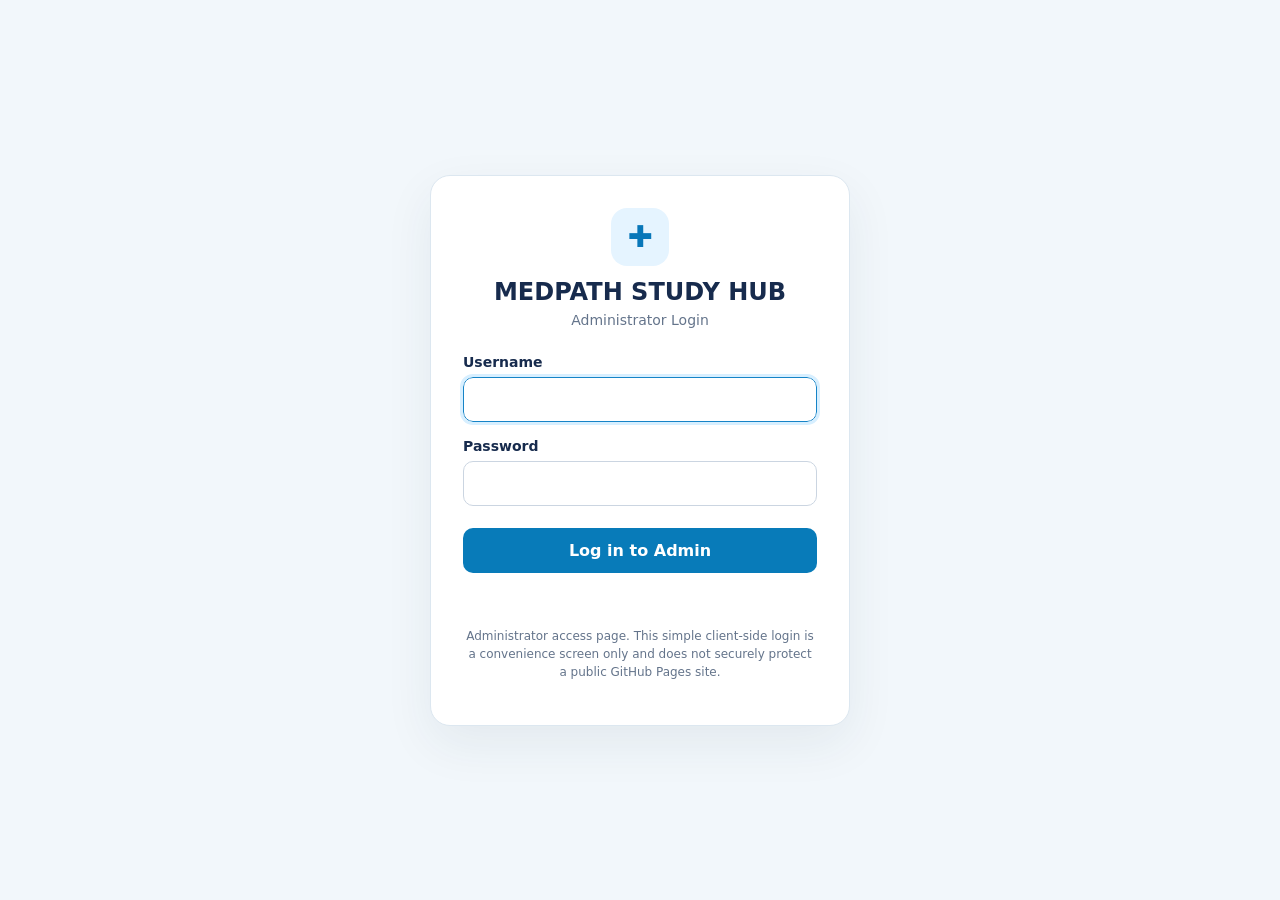
<file: login.html>
<!doctype html>
<html lang="en">
<head>
<meta charset="utf-8"><meta name="viewport" content="width=device-width, initial-scale=1">
<title>MEDPATH Study Hub — Admin Login</title>
<style>
:root{font-family:Inter,system-ui,-apple-system,"Segoe UI",sans-serif;color:#172b4d;background:#f2f7fb}*{box-sizing:border-box}body{margin:0;min-height:100vh;display:grid;place-items:center;padding:20px}.card{width:min(100%,420px);background:#fff;border:1px solid #dce7f0;border-radius:20px;padding:32px;box-shadow:0 18px 50px #17324d12}.brand{text-align:center;margin-bottom:26px}.logo{width:58px;height:58px;display:grid;place-items:center;margin:0 auto 12px;border-radius:16px;background:#e5f4ff;color:#0877b9;font-size:30px}.brand h1{font-size:24px;margin:0 0 6px}.brand p{margin:0;color:#64748b;font-size:14px}label{display:block;font-weight:650;font-size:14px;margin:16px 0 7px}input{width:100%;padding:12px 13px;border:1px solid #cbd5e1;border-radius:10px;font:inherit}input:focus{outline:3px solid #d7efff;border-color:#1684c7}button{width:100%;border:0;border-radius:10px;background:#087bb9;color:#fff;padding:13px;font:inherit;font-weight:700;margin-top:22px;cursor:pointer}button:hover{background:#06689d}.error{color:#b42318;font-size:14px;min-height:20px;margin:12px 0 0}.note{font-size:12px;color:#64748b;text-align:center;line-height:1.5;margin-top:22px}
</style>
</head><body>
<main class="card"><header class="brand"><div class="logo" aria-hidden="true">✚</div><h1>MEDPATH STUDY HUB</h1><p>Administrator Login</p></header>
<form id="loginForm"><label for="username">Username</label><input id="username" name="username" autocomplete="username" required autofocus><label for="password">Password</label><input id="password" name="password" type="password" autocomplete="current-password" required><button type="submit">Log in to Admin</button><p class="error" id="loginError" role="alert"></p></form>
<p class="note">Administrator access page. This simple client-side login is a convenience screen only and does not securely protect a public GitHub Pages site.</p></main>
<script src="passlog.js"></script></body></html>
</file>
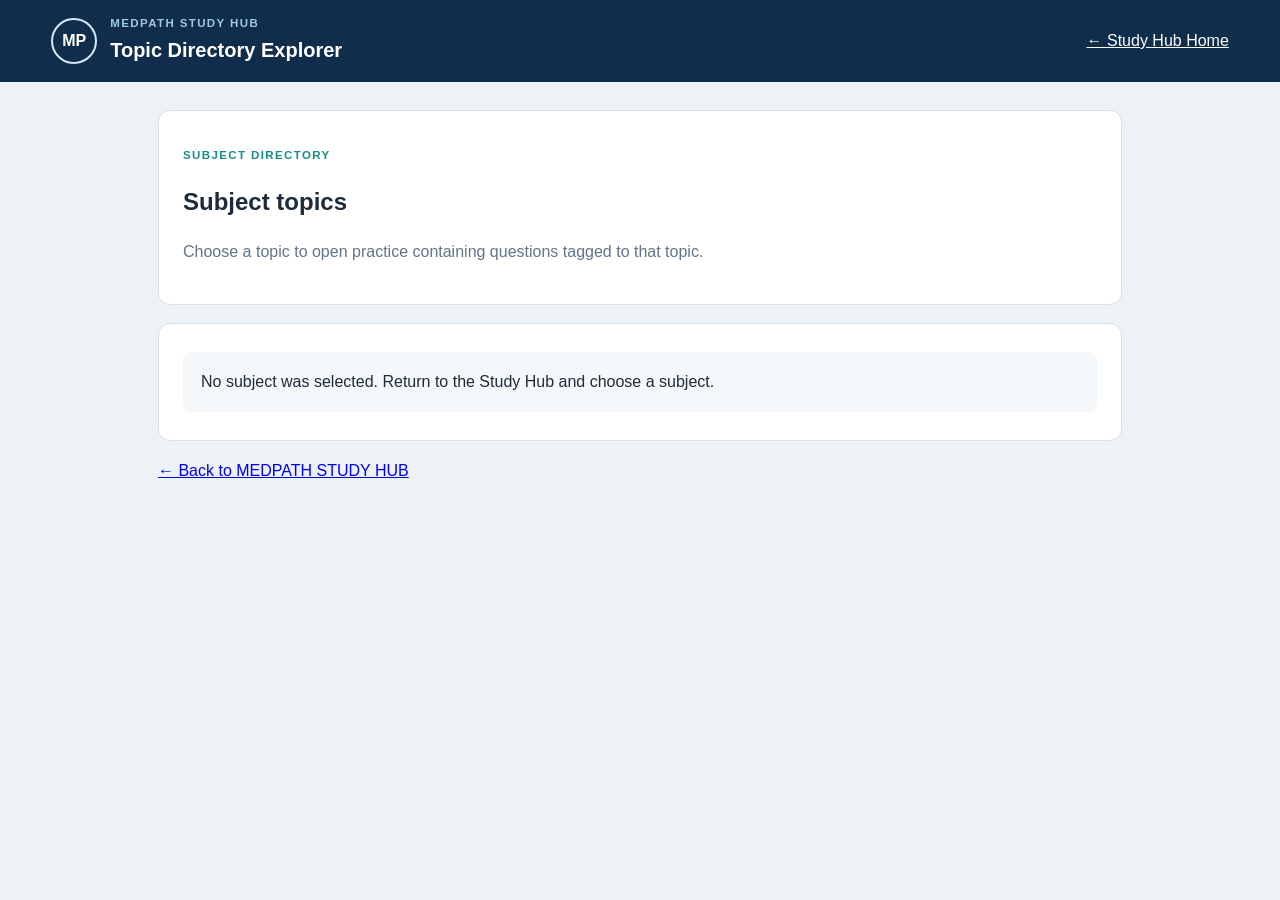
<file: topics.html>
<!doctype html><html lang="en"><head><meta charset="utf-8"><meta name="viewport" content="width=device-width,initial-scale=1"><title>Topic Directory Explorer — MEDPATH STUDY HUB</title><link rel="stylesheet" href="style.css"><style>.topic-shell{max-width:1000px;margin:28px auto;padding:0 18px}.topic-head,.topic-list{background:#fff;border:1px solid #d5e0e8;border-radius:12px;padding:24px;margin-bottom:18px}.topic-list{padding:12px 24px}.topic-row{display:flex;gap:12px;align-items:center;justify-content:space-between;padding:15px 8px;border-bottom:1px solid #e1e8ee;text-decoration:none;color:#183c63}.topic-row:last-child{border-bottom:0}.topic-row:hover{background:#f6fafb}.topic-row small{color:#627487}.folder{font-size:1.2rem}.backlink{color:#fff}.topic-empty{background:#f5f8fa;padding:18px;border-radius:8px}</style></head><body><header class="masthead"><div class="brand"><div class="brandmark">MP</div><div><div class="eyebrow">MEDPATH STUDY HUB</div><h1>Topic Directory Explorer</h1></div></div><a class="backlink" href="index.html">← Study Hub Home</a></header><main class="topic-shell"><section class="topic-head"><p class="eyebrow" style="color:#168c86">SUBJECT DIRECTORY</p><h2 id="subjectTitle">Loading subject…</h2><p class="muted">Choose a topic to open practice containing questions tagged to that topic.</p></section><section class="topic-list"><div id="topicList">Loading topics…</div></section><p><a href="index.html">← Back to MEDPATH STUDY HUB</a></p></main><script src="questions/anatomy.js"></script>
<script src="questions/physiology.js"></script>
<script src="questions/biochemistry.js"></script>
<script src="questions/microbiology.js"></script>
<script src="questions/pathology.js"></script>
<script src="questions/pharmacology.js"></script>
<script src="questions/forensic-medicine.js"></script>
<script src="questions/community-medicine.js"></script>
<script src="questions/ophthalmology.js"></script>
<script src="questions/ent.js"></script>
<script src="questions/general-medicine.js"></script>
<script src="questions/general-surgery.js"></script>
<script src="questions/obstetrics-gynaecology.js"></script>
<script src="questions/paediatrics.js"></script>
<script src="questions/anaesthesiology.js"></script>
<script src="questions/dermatology.js"></script>
<script src="questions/psychiatry.js"></script>
<script src="questions/orthopaedics.js"></script>
<script src="questions/radiology.js"></script>
<script src="question-loader.js"></script><script src="topics.js"></script><script>(()=>{const params=new URLSearchParams(location.search),subject=params.get("subject")||"",bank=window.QUESTION_BANK||[];const norm=s=>String(s||"").toLowerCase().replace(/[^a-z0-9]+/g,"");const rows=bank.filter(q=>norm(q.subject)===norm(subject));const map=new Map();const catalog=window.TOPIC_CATALOG||{};const catKey=Object.keys(catalog).find(k=>norm(k)===norm(subject));(catKey&&Array.isArray(catalog[catKey])?catalog[catKey]:[]).forEach(t=>map.set(String(t).trim(),0));rows.forEach(q=>{const t=String(q.topic||"").trim();if(t)map.set(t,(map.get(t)||0)+1)});document.title=(subject||"Subject")+" Topics — MEDPATH STUDY HUB";document.getElementById("subjectTitle").textContent=subject||"Subject topics";const el=document.getElementById("topicList");if(!subject){el.innerHTML='<p class="topic-empty">No subject was selected. Return to the Study Hub and choose a subject.</p>';return}if(!map.size){location.replace("index2.html?subject="+encodeURIComponent(subject));return}el.innerHTML="";[...map.entries()].sort((a,b)=>a[0].localeCompare(b[0],undefined,{numeric:true,sensitivity:"base"})).forEach(([topic,count])=>{const a=document.createElement("a");a.className="topic-row";a.href="index2.html?subject="+encodeURIComponent(subject)+"&topic="+encodeURIComponent(topic)+"&mode=topic";a.innerHTML='<span><span class="folder">📁</span> '+topic+'</span><small>'+count+' question'+(count===1?'':'s')+' →</small>';el.appendChild(a)})})();</script></body></html>
</file>
<file: style.css>
*{box-sizing:border-box}:root{--navy:#183c63;--navy2:#102d4c;--teal:#168c86;--blue:#2367a8;--line:#d7e0e8;--muted:#627487;--paper:#fff;--bg:#edf2f6;--green:#23814c;--amber:#d99b18;--red:#b23a3a}body{margin:0;background:var(--bg);color:#1e2b38;font:16px/1.5 Arial,Helvetica,sans-serif}.masthead{background:var(--navy2);color:#fff;min-height:82px;padding:14px clamp(16px,4vw,54px);display:flex;justify-content:space-between;align-items:center;gap:18px}.brand{display:flex;align-items:center;gap:13px}.brandmark{width:46px;height:46px;border:2px solid #d5e8f4;border-radius:50%;display:grid;place-items:center;font-weight:bold}.eyebrow{font-size:.72rem;letter-spacing:.12em;font-weight:bold;color:#9ec8e8}.masthead h1{font-size:1.25rem;margin:2px 0}.candidate{display:flex;align-items:center;gap:18px;font-size:.9rem}.timer{font-size:1.35rem;font-weight:bold;background:#fff;color:#173a5c;border-radius:5px;padding:7px 12px;font-variant-numeric:tabular-nums;min-width:120px;text-align:center}main{max-width:1500px;margin:20px auto;padding:0 18px}.panel{background:var(--paper);border:1px solid #d5dee7;border-radius:5px;box-shadow:0 2px 6px #16314a0a}.start{max-width:900px;margin:42px auto;padding:30px}.start h2{margin-top:0}.muted{color:var(--muted)}.formgrid{display:grid;grid-template-columns:repeat(3,minmax(0,1fr));gap:15px;margin:24px 0}.formgrid label{display:grid;gap:7px;font-weight:bold}input,select,textarea{font:inherit;border:1px solid #aebdca;border-radius:4px;padding:10px;width:100%;background:white;color:#1e2b38}.instructions{background:#f5f8fa;border:1px solid var(--line);padding:14px 18px;margin:18px 0}.instructions h3{margin:0}.instructions ul{padding-left:22px}.btn{border:1px solid #9cabb8;background:#f8fafb;color:#23394c;padding:10px 14px;border-radius:4px;font:inherit;font-weight:bold;cursor:pointer}.btn:hover{filter:brightness(.97)}.btn:focus-visible,input:focus-visible,select:focus-visible,textarea:focus-visible{outline:3px solid #76b7ef;outline-offset:2px}.primary{background:var(--teal);border-color:var(--teal);color:white}.small{padding:5px 9px;font-size:.85rem}.hidden{display:none!important}.examstrip{display:flex;justify-content:space-between;align-items:center;background:#dce7ef;border:1px solid #c7d5e0;padding:10px 14px;margin-bottom:12px;border-radius:4px}.examstrip>div:first-child{display:flex;flex-direction:column}.examstrip span{font-size:.82rem;color:#5c7082}.examtools{display:flex;gap:8px}.layout{display:grid;grid-template-columns:minmax(0,1fr) 300px;gap:12px;align-items:start}.mainexam{padding:0;min-height:610px;display:flex;flex-direction:column}.sectionbar{display:flex;justify-content:space-between;gap:12px;background:#e8f0f5;border-bottom:1px solid var(--line);padding:11px 18px;color:#314f69;font-weight:bold;font-size:.88rem}.question-head{display:flex;justify-content:space-between;align-items:center;padding:18px 22px 0}.qnumber{font-weight:bold;color:#334c62}.typebadge{background:#e9f3f5;color:#216e70;padding:4px 9px;border-radius:3px;font-size:.78rem;font-weight:bold}.mainexam h2{font-size:1.15rem;line-height:1.55;margin:14px 22px 20px;font-weight:600}.response{padding:0 22px 26px;flex:1;min-height:240px}.response .choice{display:flex;align-items:flex-start;gap:10px;padding:12px;border:1px solid #d6e0e8;border-radius:4px;margin:9px 0;cursor:pointer}.response .choice:has(input:checked){background:#eff7f7;border-color:#62aaa5}.response input[type=radio],.response input[type=checkbox]{width:auto;margin-top:5px}.response textarea{min-height:115px;resize:vertical}.response .fieldlabel{display:block;font-weight:bold;margin:14px 0 6px}.response .hint{font-size:.86rem;color:var(--muted)}.response .matchrow{display:grid;grid-template-columns:1fr 1fr;gap:12px;align-items:center;margin:10px 0}.response .dragbank{display:flex;gap:8px;flex-wrap:wrap;padding:12px;background:#f3f6f8;border:1px dashed #aebdca;margin:10px 0}.dragword{padding:7px 10px;background:white;border:1px solid #aebdca;border-radius:4px;cursor:grab}.dropzone{min-height:42px;border:1px dashed #8fa2b2;border-radius:4px;padding:8px;margin:5px 0}.qimage{padding:0 22px 16px}.qimage img{max-width:100%;max-height:360px;object-fit:contain;display:block;border:1px solid var(--line);padding:4px}.qimage div{font-size:.8rem;color:var(--muted);margin-top:4px}.examfooter{border-top:1px solid var(--line);padding:13px 18px;display:flex;justify-content:space-between;align-items:center;gap:14px;flex-wrap:wrap;background:#fbfcfd}.legend{display:flex;gap:12px;flex-wrap:wrap;font-size:.78rem;color:#526679}.legend span{display:flex;align-items:center;gap:5px}.actions{display:flex;gap:8px;flex-wrap:wrap}.dot{display:inline-block;width:12px;height:12px;border-radius:2px;background:#e7edf1;border:1px solid #bdc9d2}.dot.answered{background:#218c84;border-color:#218c84}.dot.review{background:#f1bf53;border-color:#d39b27}.dot.unanswered{background:#e7edf1}.dot.both{background:linear-gradient(135deg,#218c84 50%,#f1bf53 50%)}.sidebar{padding:0;overflow:hidden}.profile{display:flex;align-items:center;gap:10px;padding:15px;border-bottom:1px solid var(--line);background:#f9fbfc}.avatar{width:42px;height:42px;display:grid;place-items:center;border-radius:50%;background:#d5e4ed;color:#264f70;font-size:1.2rem;font-weight:bold}.profile span{display:block;font-size:.78rem;color:var(--muted)}.palette-title{display:flex;justify-content:space-between;gap:8px;padding:15px 14px 10px;font-size:.9rem}.palette-title span{color:var(--muted);font-size:.78rem}.qnav{padding:0 14px 16px;display:grid;grid-template-columns:repeat(5,minmax(0,1fr));gap:8px}.qnav button{height:38px;border:1px solid #c6d2dc;border-radius:4px;background:#edf1f4;cursor:pointer;font-weight:bold;color:#31475a}.qnav button.answered{background:#218c84;color:white;border-color:#218c84}.qnav button.flagged{background:#f5c75e;border-color:#d49a1e;color:#473400}.qnav button.both{background:linear-gradient(135deg,#218c84 50%,#f5c75e 50%);color:white}.palette-key{border-top:1px solid var(--line);padding:13px 15px;display:grid;gap:9px;font-size:.78rem;color:#4f6274}.palette-key div{display:flex;gap:8px;align-items:center}.submit{display:block;margin:8px 14px 16px;width:calc(100% - 28px);background:#c7463c;color:white;border-color:#c7463c}.resultbanner{padding:22px;background:var(--navy2);color:white}.resultbanner h2{margin:4px 0}.scoregrid{display:grid;grid-template-columns:repeat(4,minmax(0,1fr));gap:12px;padding:18px}.metric{background:#f1f5f7;padding:14px;border:1px solid var(--line);border-radius:4px}.metric span{display:block;color:var(--muted);font-size:.8rem}.metric strong{font-size:1.45rem}.resultactions{padding:0 18px}.reviewitem{margin:14px 18px;padding:15px;border:1px solid var(--line);border-radius:4px}.reviewitem h4{margin:0 0 8px}.explanation{background:#f3f7f9;padding:10px;margin-top:8px}.correct{color:#187344;font-weight:bold}.wrong{color:#b23a3a;font-weight:bold}#emailStatus{padding:0 18px;color:#315a78}#resultCard>h3{padding:0 18px}footer{text-align:center;color:#65788a;font-size:.8rem;padding:24px}.modal{position:fixed;inset:0;background:#071a2bbb;display:grid;place-items:center;padding:20px}.modalbox{max-width:560px;background:white;padding:26px;border-radius:6px;position:relative}.close{position:absolute;right:12px;top:10px;border:0;background:none;font-size:1.7rem;cursor:pointer}@media(max-width:900px){.layout{grid-template-columns:minmax(0,1fr) 255px}.examfooter{align-items:flex-start}.formgrid{grid-template-columns:1fr}}@media(max-width:680px){.masthead{align-items:flex-start;flex-direction:column}.candidate{width:100%;justify-content:space-between}.layout{grid-template-columns:1fr}.sidebar{order:-1}.qnav{grid-template-columns:repeat(8,minmax(0,1fr))}.mainexam{min-height:0}.examfooter{flex-direction:column}.scoregrid{grid-template-columns:repeat(2,minmax(0,1fr))}.sectionbar{font-size:.76rem}.candidate{font-size:.8rem}}
.library{padding:18px 20px;margin-bottom:14px}.library h2{margin:0 0 6px}.library p{color:#627487;margin:6px 0 12px}.librarytools{display:flex;gap:12px;align-items:end;flex-wrap:wrap}.librarytools label{display:grid;gap:5px;font-size:.85rem;font-weight:bold}.librarytools input[type=file]{max-width:240px}.filepick{border:1px solid #168c86;background:#e8f6f4;color:#17645f;padding:9px 12px;border-radius:4px;cursor:pointer}.filepick input{display:block;max-width:210px;margin-top:5px;font-size:.8rem}.inlinecheck{display:flex!important;align-items:center;gap:7px}.inlinecheck input{width:auto}.library details{margin-top:12px;color:#4e6375}.library summary{cursor:pointer;font-weight:bold}

/* MEDPATH image diagnostics */
.qimage img{height:auto;max-width:100%;} .qimage img:not([src]){display:none;} .topic-context{margin:.4rem 0 0;font-size:.9rem;}
</file>
